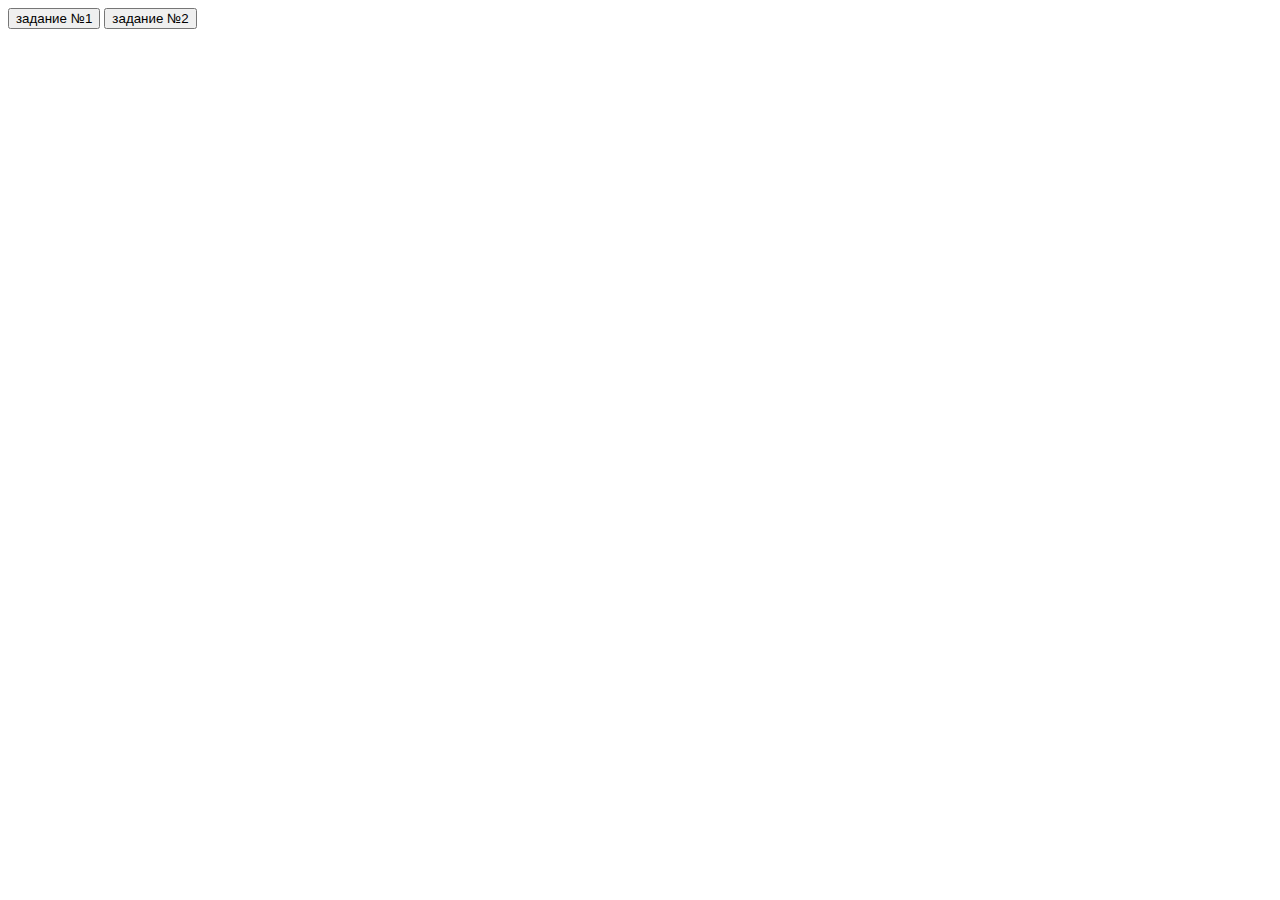
<file: hw_1/index.html>
<!DOCTYPE html>
<html lang="en">
<head>
	<meta charset="UTF-8">
	<title>Document</title>
</head>
<body>
	<script src="js.js"> </script>
	 <form action="">   
   <input type="button" value="задание №1" onclick="pow()">
   <input type="button" value="задание №2" onclick="aut()">
  </form>
</body>
</html>
</file>
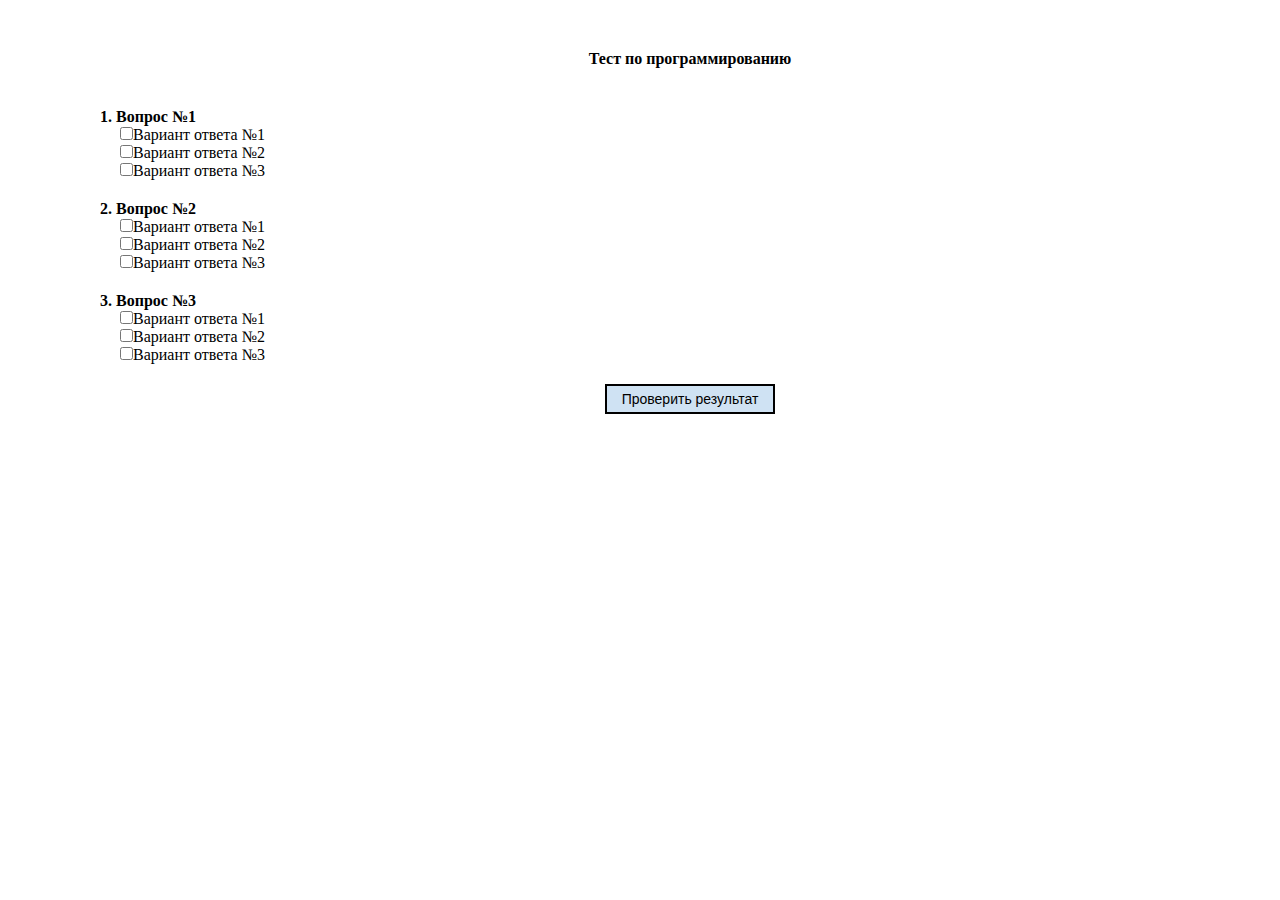
<file: js_03-04/index.html>
<!DOCTYPE html>
<html lang="en">
<head>
	<meta charset="UTF-8">
	<title>JS_HW_3-4</title>
	<link rel="stylesheet" href="css/style.css"/>
</head>
<body>


	<script src="js/js.js"> </script>
</body>
</html>
</file>
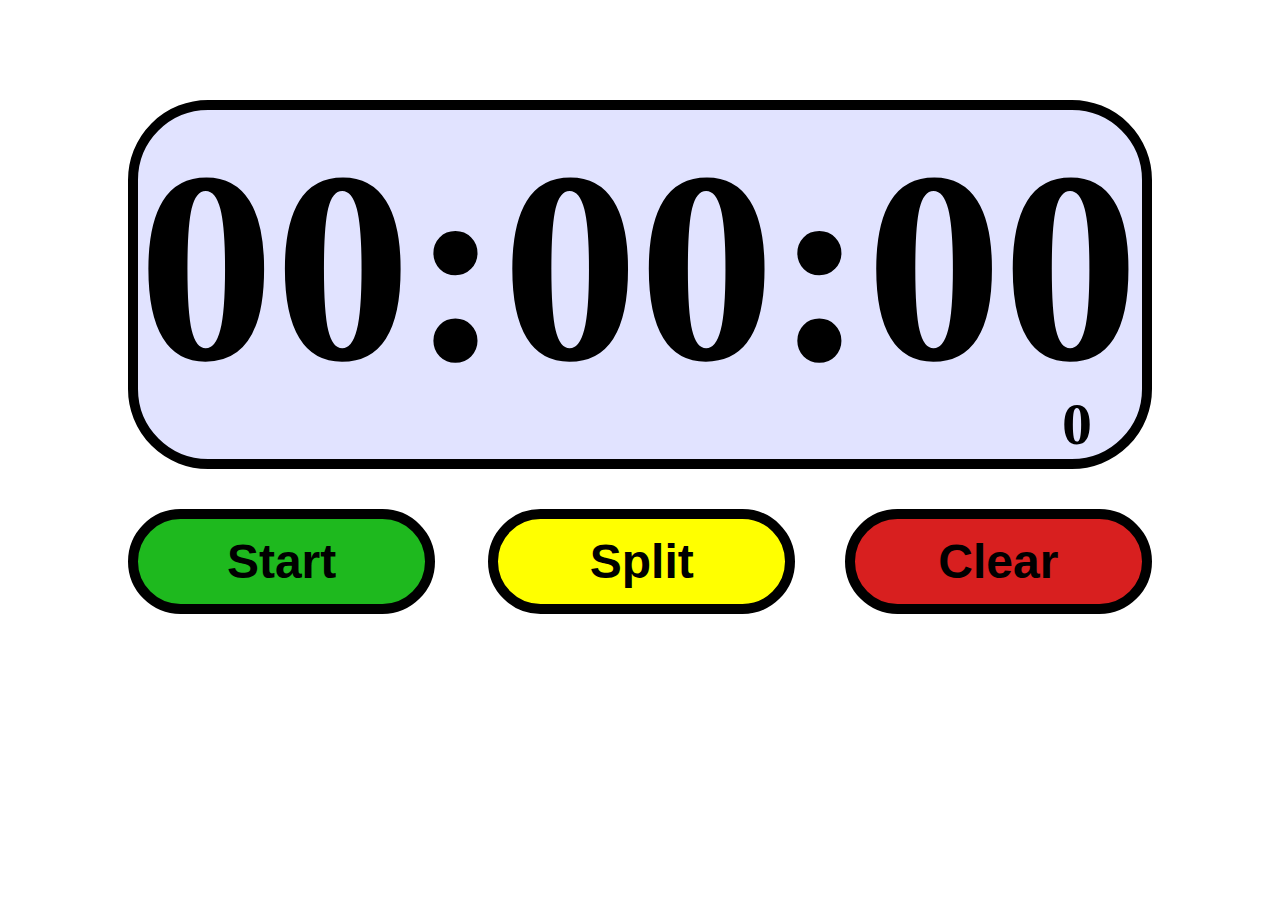
<file: js_05-06/index.html>
<!doctype html>
<html lang="en">
<head>
    <meta charset="UTF-8">
    <link rel="stylesheet" href="css/style.css"/>
    <title>Домашнее задание №5-6</title>
</head>

<body>
<div class="container">
    <div id= "mainclock">
        <p id="output"><span id="hours">00</span>:<span id="min">00</span>:<span id="sec">00</span></p>
        <p id="ms">0</p>
    </div>
    <div class="buttons">
        <button id="startPause">Start</button>
        <button id="split">Split</button>
        <button id="stop">Clear</button>
        <div class="clear"></div>
    </div>
    <div id="split-field">

    </div>
</div>

<script src="js/script.js"></script>
</body>
</html>
<!--test push-->
</file>
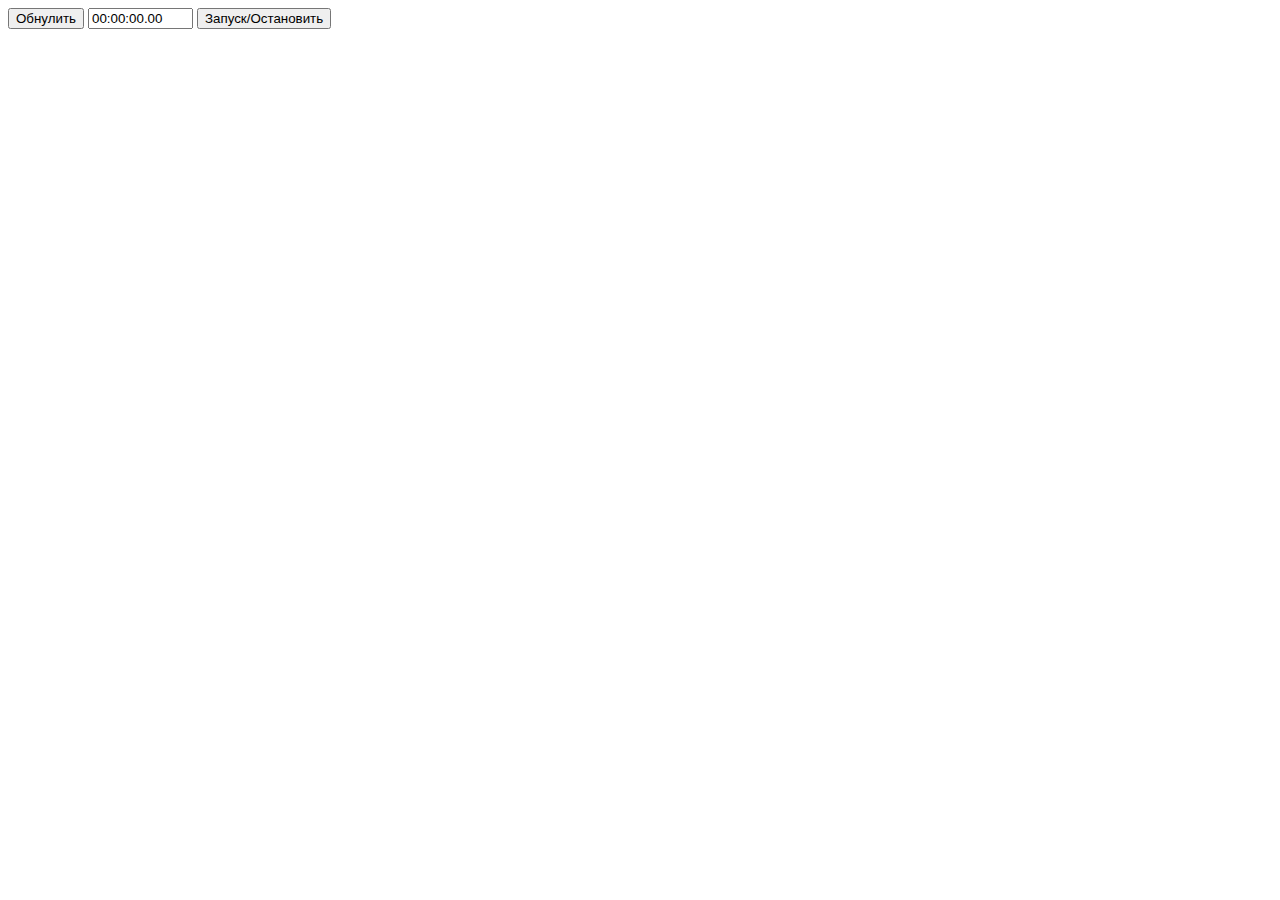
<file: js_07-08/index.html>
<!doctype html>
<html lang="en">
<head>
    <meta charset="UTF-8">
    <meta name="viewport"
          content="width=device-width, user-scalable=no, initial-scale=1.0, maximum-scale=1.0, minimum-scale=1.0">
    <meta http-equiv="X-UA-Compatible" content="ie=edge">
    <title>Document</title>
    <script src="script.js"></script>
</head>
<body>
    <form name=MyForm>
        <input type=button value="Обнулить" onclick="ClearСlock()">
        <input name=stopwatch size=10 value="00:00:00.00">
        <input type=button value="Запуск/Остановить" onclick="StartStop()">
    </form>
</body>
</html>
</file>
<file: js_03-04/css/style.css>
*{
    margin: 0;
    padding: 0;
}
.container{
    margin: 50px 0px 0px 100px;
    padding: 0;
    text-align: left;
}
.question {
    margin-bottom: 20px;
}
h1{
    text-align: center;
    margin-bottom: 40px;
    font-size: 16px;
}
label{
    display: block;
    margin-left: 20px;
}
input.answer{
    background-color: #cfe2f3;
    border: 2px solid #000 !important;
}
button{
    background-color: #cfe2f3;
    font-size: 14px;
    border: 2px solid #000 !important;
    padding: 5px 15px 5px 15px;
    display: inline-block;
    text-align: center;
}
</file>
<file: js_05-06/css/style.css>
*{
    margin: 0;
    padding: 0;
}
.container{
    width: 1024px;
    margin: 0 auto;
    padding:100px 0;
}

#mainclock{
    width: 100%;
    font-size: 273px;
    display: block;
    font-weight: bold;
    background: #e1e3ff;
    border:10px solid #000;
    -webkit-box-sizing: border-box;
    -moz-box-sizing: border-box;
    box-sizing: border-box;
    border-radius:80px;
}
#ms{
    font-size: 60px;
    text-align: right;
    font-weight: bold;
    margin-right: 50px;
    margin-top: -34px;
}
.buttons{
    margin-top: 40px;
}
#startPause,
#stop,#split{
    border-radius:100px;
    border:10px solid #000;
    font-size: 48px;
    font-weight: bold;
    width: 30%;
    padding: 15px;
    cursor: pointer;
}
#startPause{
    background: #1eb91e;
    float: left;
}
#stop{
    background: #D81F1F;
    float: right;
}
#split{
    float:left;
    background: yellow;
    margin-left: 53px;
}
.clear{
    clear: both;
}
#split-field{
    margin-top: 20px;
}
#split-field p{
    font-size: 30px;
    font-weight: bold
}
</file>
